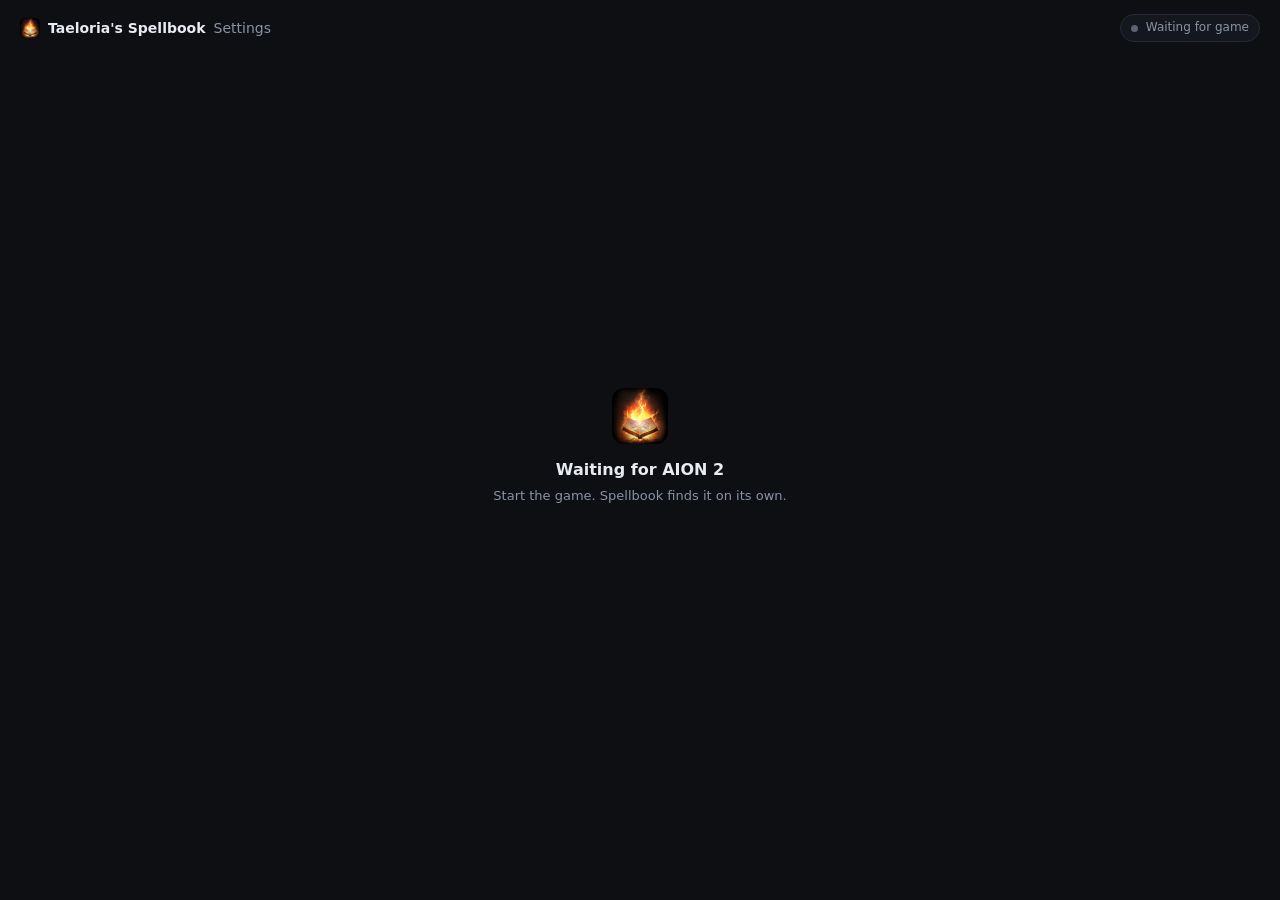
<file: ui/settings.html>
<!doctype html>
<html lang="en">
<head>
  <meta charset="utf-8">
  <title>Taeloria's Spellbook</title>
  <link rel="stylesheet" href="bar.css">
  <link rel="stylesheet" href="trackers.css">
  <link rel="stylesheet" href="settings.css">
</head>
<body>
  <header class="top">
    <div class="brand"><img class="logo" src="logo.png" alt=""><b>Taeloria's Spellbook</b><span>Settings</span></div>
    <div class="top-right">
      <button id="lock" class="lock" aria-pressed="false" title="Unlocked, the bar can be dragged around the screen">
        <svg class="shut" viewBox="0 0 16 16"><rect x="3.5" y="7" width="9" height="7" rx="1.5"/><path d="M5.5 7V5a2.5 2.5 0 015 0v2"/></svg>
        <svg class="open" viewBox="0 0 16 16"><rect x="3.5" y="7" width="9" height="7" rx="1.5"/><path d="M5.5 7V5a2.5 2.5 0 014.9-.7"/></svg>
        <span id="lock-text">Unlock to move</span>
      </button>
      <div id="who" class="who"><span class="dot"></span><span id="who-text">Waiting for game</span></div>
    </div>
  </header>

  <!-- until we know which character is ours, there's nothing to set up -->
  <section class="waiting">
    <img src="logo.png" alt="">
    <h2 id="waiting-title">Waiting for AION 2</h2>
    <p id="waiting-text">Start the game. Spellbook finds it on its own.</p>
    <div id="npcap-help" class="waiting-actions" hidden>
      <button id="get-npcap" class="ghost primary">Download Npcap</button>
      <button id="restart" class="ghost">Restart Spellbook</button>
    </div>
  </section>

  <section class="preview">
    <div id="stage" class="stage">
      <div id="frame-box" class="frame-box">
        <div id="frame" class="frame"><div class="bar"></div><div class="status"></div></div>
      </div>
      <div id="buff-box" class="frame-box" hidden>
        <div id="buff-frame" class="buffs-frame"><div class="trackers"></div></div>
      </div>
    </div>
    <div class="preview-info">
      <span>Preview</span>
      <span id="preview-size"></span>
    </div>
  </section>

  <nav class="tabs" role="tablist">
    <button role="tab" data-tab="look" aria-selected="true">Appearance</button>
    <button role="tab" data-tab="abilities" aria-selected="false">Abilities <span id="count" class="badge"></span></button>
    <button role="tab" data-tab="buffs" aria-selected="false">Buffs <span id="buff-count" class="badge"></span></button>
  </nav>

  <main id="scroller">
    <div class="panel" id="panel-look">
      <div class="card">
        <div class="card-head"><h3>Layout</h3></div>
        <div class="field">
          <span class="field-name">Direction</span>
          <div class="segmented" role="radiogroup" data-key="orientation">
            <button data-value="horizontal" role="radio">
              <svg viewBox="0 0 16 16"><rect x="1" y="5" width="4" height="6" rx="1"/><rect x="6" y="5" width="4" height="6" rx="1"/><rect x="11" y="5" width="4" height="6" rx="1"/></svg>
              Horizontal
            </button>
            <button data-value="vertical" role="radio">
              <svg viewBox="0 0 16 16"><rect x="5" y="1" width="6" height="4" rx="1"/><rect x="5" y="6" width="6" height="4" rx="1"/><rect x="5" y="11" width="6" height="4" rx="1"/></svg>
              Vertical
            </button>
          </div>
        </div>
        <div class="pair">
          <div class="field slider" data-key="iconWidth" data-min="12" data-max="256" data-slider="128">
            <span class="field-name">Box width</span><input type="range"><label class="num"><input type="number"><span>px</span></label>
          </div>
          <div class="field slider" data-key="iconHeight" data-min="12" data-max="256" data-slider="128">
            <span class="field-name">Box height</span><input type="range"><label class="num"><input type="number"><span>px</span></label>
          </div>
          <button id="link" class="link" aria-pressed="false" title="Keep width and height in proportion">
            <svg viewBox="0 0 16 16"><path d="M6.5 9.5l3-3M7 4.5l1-1a2.8 2.8 0 014 4l-1 1M9 11.5l-1 1a2.8 2.8 0 01-4-4l1-1"/></svg>
          </button>
        </div>
        <div class="field slider" data-key="radius" data-min="0" data-max="128" data-slider="32">
          <span class="field-name">Corners</span><input type="range"><label class="num"><input type="number"><span>px</span></label>
        </div>
        <div class="field slider" data-key="gap" data-min="0" data-max="64" data-slider="24">
          <span class="field-name">Spacing</span><input type="range"><label class="num"><input type="number"><span>px</span></label>
        </div>
        <div class="field">
          <span class="field-name">Flash on use</span>
          <span class="field-hint">A box flashes when you use its ability</span>
          <label class="switch"><input type="checkbox" id="flash-on-use"><span></span></label>
        </div>
      </div>

      <div class="card">
        <div class="card-head"><h3>Visibility</h3></div>
        <div class="field slider" data-key="opacity" data-min="10" data-max="100">
          <span class="field-name">Opacity</span><input type="range"><label class="num"><input type="number"><span>%</span></label>
        </div>
        <div class="field">
          <span class="field-name">Show</span>
          <div class="segmented choices" role="radiogroup" data-key="show">
            <button data-value="always" role="radio">Always</button>
            <button data-value="combat" role="radio">In combat</button>
            <button data-value="dungeon" role="radio">In dungeons</button>
            <button data-value="dungeonCombat" role="radio" title="In combat, inside a dungeon">Dungeon fights</button>
          </div>
        </div>
        <div class="field slider when-hiding" data-key="hiddenOpacity" data-min="0" data-max="100">
          <span class="field-name" title="How see-through the bar gets while it's hidden. 0% is gone completely.">Faded opacity</span><input type="range"><label class="num"><input type="number"><span>%</span></label>
        </div>
        <div class="field slider when-hiding" data-key="fadeDelay" data-min="0" data-max="60" data-slider="30">
          <span class="field-name">Fade after</span><input type="range"><label class="num"><input type="number"><span>s</span></label>
        </div>
        <div class="field">
          <span class="field-name">Only in game</span>
          <span class="field-hint">Hidden while another window is in front</span>
          <label class="switch"><input type="checkbox" id="only-focused"><span></span></label>
        </div>
      </div>

      <div class="card">
        <div class="card-head"><h3>General</h3><span id="version" class="version"></span></div>
        <div class="field">
          <span class="field-name">Autostart</span>
          <span class="field-hint">Opens Spellbook when you sign in to Windows</span>
          <label class="switch"><input type="checkbox" id="autostart"><span></span></label>
        </div>
        <div class="field">
          <span class="field-name">Logs</span>
          <span class="field-hint">The folder with spellbook.log, for bug reports</span>
          <button id="open-logs" class="ghost field-button">Open</button>
        </div>
      </div>

      <div class="actions"><button id="reset-look" class="ghost">Reset appearance</button></div>
    </div>

    <div class="panel" id="panel-abilities" hidden>
      <div class="toolbar">
        <span id="shown-count" class="muted"></span>
        <div class="toolbar-buttons">
          <button id="show-all" class="ghost">Show all</button>
          <button id="reset-order" class="ghost">Reset order</button>
        </div>
      </div>
      <p class="tip">Drag to reorder. Click a key, then press the key or mouse button you use for it in game. The ✦ makes an ability shine gold when it comes off cooldown.</p>
      <h4 class="section">Shown <span id="shown-badge" class="badge"></span></h4>
      <ul id="abilities" class="abilities"></ul>
      <p id="none-shown" class="section-empty">Nothing on the bar. Switch an ability on below.</p>
      <h4 id="hidden-head" class="section">Hidden <span id="hidden-badge" class="badge"></span></h4>
      <ul id="hidden-abilities" class="abilities"></ul>
      <div id="empty" class="empty">
        <svg viewBox="0 0 24 24"><rect x="3" y="3" width="7" height="7" rx="1.5"/><rect x="14" y="3" width="7" height="7" rx="1.5"/><rect x="3" y="14" width="7" height="7" rx="1.5"/><rect x="14" y="14" width="7" height="7" rx="1.5"/></svg>
        <p>Your abilities show up here once Spellbook finds your character.<br>Log in, or change zone once.</p>
      </div>
    </div>

    <div class="panel" id="panel-buffs" hidden>
      <div class="card">
        <div class="card-head"><h3>Trackers</h3></div>
        <div class="field">
          <span class="field-name">Style</span>
          <div class="segmented" role="radiogroup" data-key="buffStyle">
            <button data-value="boxes" role="radio">Boxes</button>
            <button data-value="bars" role="radio">Bars</button>
          </div>
        </div>
        <div class="field when-boxes">
          <span class="field-name">Direction</span>
          <div class="segmented" role="radiogroup" data-key="buffOrientation">
            <button data-value="horizontal" role="radio">Horizontal</button>
            <button data-value="vertical" role="radio">Vertical</button>
          </div>
        </div>
        <div class="field slider" data-key="buffSize" data-min="12" data-max="128" data-slider="80">
          <span class="field-name">Size</span><input type="range"><label class="num"><input type="number"><span>px</span></label>
        </div>
        <div class="field slider when-bars" data-key="buffBarWidth" data-min="60" data-max="600" data-slider="400">
          <span class="field-name">Bar width</span><input type="range"><label class="num"><input type="number"><span>px</span></label>
        </div>
        <div class="field">
          <span class="field-name">When missing</span>
          <div class="segmented" role="radiogroup" data-key="buffMissing">
            <button data-value="dim" role="radio">Dim</button>
            <button data-value="hide" role="radio">Hide</button>
          </div>
        </div>
        <div class="field">
          <span class="field-name">Ending warning</span>
          <span class="field-hint">A red outline for the last 3 seconds</span>
          <label class="switch"><input type="checkbox" id="buff-warning"><span></span></label>
        </div>
        <div class="field when-column">
          <span class="field-name">Grow</span>
          <div class="segmented" role="radiogroup" data-key="buffGrow">
            <button data-value="down" role="radio">Down</button>
            <button data-value="up" role="radio">Up</button>
          </div>
        </div>
      </div>
      <p class="tip">Trackers have their own window. Unlock to move it. The game doesn't say which skills are buffs, so all of yours are listed. The ones that have buffed you come first, with how long they last.</p>
      <h4 class="section">Tracked <span id="tracked-badge" class="badge"></span></h4>
      <ul id="tracked" class="abilities"></ul>
      <p id="none-tracked" class="section-empty">Nothing tracked yet. Pick from your skills below.</p>
      <h4 class="section">Your skills</h4>
      <ul id="mine" class="abilities"></ul>
      <p id="none-mine" class="section-empty">Your skills show up here once your character is known.</p>
      <h4 class="section">From others</h4>
      <ul id="seen" class="abilities"></ul>
      <p id="none-seen" class="section-empty">Buffs from other players show up here as they land on you.</p>
    </div>
  </main>

  <script src="bar.js"></script>
  <script src="trackers.js"></script>
  <script src="settings.js"></script>
</body>
</html>
</file>
<file: ui/bar.css>
/* The skill bar, drawn the same way in the overlay and the settings preview.
   .frame sizes itself to the boxes, and the overlay window follows it. */

.frame {
  --icon-w: 42px;
  --icon-h: 42px;
  --icon-min: min(var(--icon-w), var(--icon-h));
  --radius: 0px;
  --gap: 1px;
  box-sizing: border-box;
  display: flex;
  flex-direction: column;
  align-items: center;
  width: max-content;
  padding: 4px;
  font-family: "Segoe UI", system-ui, sans-serif;
  user-select: none;
}

.frame .bar {
  display: flex;
  gap: var(--gap);
}

.frame.vertical .bar {
  flex-direction: column;
}

.frame .icon {
  position: relative;
  box-sizing: border-box;
  flex: none;
  width: var(--icon-w);
  height: var(--icon-h);
  overflow: hidden;
  border: 1px solid #000;
  border-radius: var(--radius);
  background: #15181f;
}

.frame .icon img {
  display: block;
  width: 100%;
  height: 100%;
}

.frame .icon .label {
  position: absolute;
  inset: 0;
  display: flex;
  align-items: center;
  justify-content: center;
  color: #9aa3b2;
  font-size: calc(var(--icon-min) * 0.24);
}

.frame .icon .sweep,
.frame .icon .time {
  position: absolute;
  inset: 0;
  display: none;
}

.frame .icon .sweep {
  background: conic-gradient(transparent var(--elapsed, 0deg), rgba(0, 0, 0, 0.72) 0);
}

/* a cast: the box dips and a ring flashes over it */
.frame .icon .ring {
  position: absolute;
  inset: 0;
  border-radius: inherit;
  background: rgba(255, 255, 255, 0.28);
  box-shadow: inset 0 0 0 2px #fff;
  opacity: 0;
  pointer-events: none;
}

.frame .icon.cast .ring {
  animation: cast 0.35s ease-out;
}

.frame .icon.cast img,
.frame .icon.cast .label {
  animation: cast-dip 0.35s ease-out;
}

/* back from cooldown, for the skills picked: a gold ring holds a moment while
   a glint crosses the box, which pops a little */
.frame .icon .pulse {
  position: absolute;
  inset: 0;
  overflow: hidden;
  border-radius: inherit;
  background: rgba(255, 214, 70, 0.22);
  box-shadow: inset 0 0 0 2px #ffe066, inset 0 0 12px rgba(255, 200, 40, 0.95);
  opacity: 0;
  pointer-events: none;
}

.frame .icon .pulse::after {
  content: "";
  position: absolute;
  inset: -20%;
  background: linear-gradient(115deg, transparent 38%, rgba(255, 248, 210, 0.95) 50%, transparent 62%);
  transform: translateX(-110%);
}

.frame .icon.pulsing .pulse {
  animation: ready-ring 0.8s ease-out;
}

.frame .icon.pulsing .pulse::after {
  animation: ready-shine 0.55s ease-out;
}

.frame .icon.pulsing img,
.frame .icon.pulsing .label {
  animation: ready-pop 0.35s ease-out;
}

@keyframes ready-ring {
  0%,
  35% {
    opacity: 1;
  }
  to {
    opacity: 0;
  }
}

@keyframes ready-shine {
  to {
    transform: translateX(110%);
  }
}

@keyframes ready-pop {
  from {
    transform: scale(1.14);
  }
}

@keyframes cast {
  from {
    opacity: 1;
  }
}

@keyframes cast-dip {
  from {
    transform: scale(0.8);
  }
}

.frame .icon .time {
  align-items: center;
  justify-content: center;
  color: #fff;
  font-size: calc(var(--icon-min) * 0.38);
  font-weight: 700;
  text-shadow: 0 0 2px #000, 0 0 2px #000, 1px 1px 0 #000;
}

.frame .icon .key {
  position: absolute;
  top: 1px;
  left: 3px;
  color: #fff;
  font-size: calc(var(--icon-min) * 0.26);
  font-weight: 600;
  line-height: 1.1;
  text-shadow: 0 0 2px #000, 0 0 2px #000, 1px 1px 0 #000;
}

.frame .icon .key:empty {
  display: none;
}

.frame .icon.cooling .sweep {
  display: block;
}

.frame .icon.cooling .time {
  display: flex;
}

.frame .icon.ready {
  animation: ready 0.4s ease-out;
}

@keyframes ready {
  from {
    filter: brightness(1.9);
  }
}

.frame .status {
  margin-top: 4px;
  color: #e6e9ef;
  font-size: 12px;
  text-shadow: 0 0 2px #000, 0 0 2px #000;
}

.frame .status.error {
  color: #ff8a80;
}

.frame .status:empty {
  display: none;
}
</file>
<file: ui/trackers.css>
/* Buff trackers, drawn the same way in the buffs window and the settings preview.
   --left is the part of a buff that's left, from 1 to 0. The row or column is
   always the size of every tracked buff, so the window never resizes, and the
   ones on show gather in the middle of a row or at one end of a column. Bars
   are always a column; boxes can be either. */

.buffs-frame {
  box-sizing: border-box;
  width: max-content;
  padding: 4px;
}

.trackers {
  --buff-size: 36px;
  --buff-bar-width: 180px;
  --radius: 0px;
  --gap: 1px;
  --count: 0;
  --icon-gap: 3px;
  display: flex;
  justify-content: center;
  gap: var(--gap);
  width: calc(var(--count) * var(--buff-size) + (var(--count) - 1) * var(--gap));
  height: var(--buff-size);
  font-family: "Segoe UI", system-ui, sans-serif;
  user-select: none;
}

.trackers.column {
  flex-direction: column;
  justify-content: flex-start;
  width: var(--buff-size);
  height: calc(var(--count) * var(--buff-size) + (var(--count) - 1) * var(--gap));
}

.trackers.bars {
  width: calc(var(--buff-size) + var(--icon-gap) + var(--buff-bar-width));
}

/* the first sits at the bottom, and the rest stack up from it */
.trackers.column.up {
  flex-direction: column-reverse;
}

.tracker {
  display: flex;
  align-items: center;
  gap: var(--icon-gap);
  transition: opacity 0.2s, filter 0.2s;
}

.tracker.gone {
  display: none;
}

.tracker.missing {
  opacity: 0.35;
  filter: grayscale(1);
}

.tracker-icon {
  position: relative;
  box-sizing: border-box;
  flex: none;
  width: var(--buff-size);
  height: var(--buff-size);
  overflow: hidden;
  border: 1px solid #000;
  border-radius: var(--radius);
  background: #15181f;
}

.tracker-icon img {
  display: block;
  width: 100%;
  height: 100%;
}

.tracker-label {
  position: absolute;
  inset: 0;
  display: flex;
  align-items: center;
  justify-content: center;
  color: #9aa3b2;
  font-size: calc(var(--buff-size) * 0.32);
  font-weight: 700;
}

/* the time that's gone darkens, like a cooldown in reverse */
.tracker-sweep {
  position: absolute;
  inset: 0;
  background: conic-gradient(rgba(0, 0, 0, 0.65) calc((1 - var(--left, 1)) * 360deg), transparent 0);
}

.tracker-time {
  position: absolute;
  z-index: 1;
  inset: 0;
  display: flex;
  align-items: center;
  justify-content: center;
  color: #fff;
  font-size: calc(var(--buff-size) * 0.36);
  font-weight: 700;
  text-shadow: 0 0 2px #000, 0 0 2px #000, 1px 1px 0 #000;
}

.tracker-bar {
  display: none;
}

.trackers.bars .tracker-sweep,
.trackers.bars .tracker-time {
  display: none;
}

.trackers.bars .tracker-bar {
  position: relative;
  display: flex;
  align-items: center;
  justify-content: space-between;
  box-sizing: border-box;
  width: var(--buff-bar-width);
  height: var(--buff-size);
  padding: 0 7px;
  overflow: hidden;
  border: 1px solid #000;
  border-radius: var(--radius);
  background: linear-gradient(to right, #3b6fd0 calc(var(--left, 1) * 100%), rgba(10, 12, 16, 0.78) 0);
  color: #fff;
  font-size: calc(var(--buff-size) * 0.38);
  font-weight: 600;
  white-space: nowrap;
  text-shadow: 0 0 2px #000, 1px 1px 0 #000;
}

.tracker-bar > span {
  position: relative;
  z-index: 1;
}

/* running out: a red outline, flashing until it's gone */
.tracker-icon::after,
.tracker-bar::after {
  content: "";
  position: absolute;
  inset: 0;
  border-radius: inherit;
  box-shadow: inset 0 0 0 2px #ff4040;
  opacity: 0;
  pointer-events: none;
}

.tracker.ending .tracker-icon::after,
.tracker.ending .tracker-bar::after {
  animation: ending 1s ease-out infinite;
}

@keyframes ending {
  from {
    opacity: 1;
  }
  to {
    opacity: 0.4;
  }
}

.tracker-name {
  overflow: hidden;
  text-overflow: ellipsis;
}

.tracker-left {
  flex: none;
  margin-left: 8px;
}
</file>
<file: ui/settings.css>
:root {
  color-scheme: dark;
  --bg: #0d0f13;
  --surface: #14171e;
  --raised: #1b1f28;
  --hover: #222734;
  --border: #242a35;
  --border-strong: #353c4b;
  --text: #e8ebf1;
  --muted: #8a93a5;
  --faint: #5b6373;
  --accent: #5b8cff;
  --accent-soft: rgba(91, 140, 255, 0.2);
  --ok: #3ecf8e;
  --bad: #ff6b5e;
}

* {
  box-sizing: border-box;
}

html,
body {
  height: 100%;
}

body {
  display: flex;
  flex-direction: column;
  margin: 0;
  overflow: hidden;
  background: var(--bg);
  color: var(--text);
  font: 13px/1.45 "Segoe UI Variable Text", "Segoe UI", system-ui, sans-serif;
  user-select: none;
}

body.sorting,
body.sorting * {
  cursor: grabbing !important;
}

button {
  font: inherit;
  color: inherit;
}

svg {
  fill: none;
  stroke: currentColor;
  stroke-width: 1.4;
  stroke-linecap: round;
  stroke-linejoin: round;
}

/* ---------------------------------------------------------------- header */

.top {
  display: flex;
  align-items: center;
  justify-content: space-between;
  padding: 14px 20px 12px;
}

.brand {
  display: flex;
  align-items: center;
  gap: 8px;
  font-size: 14px;
}

.brand span:last-child {
  color: var(--muted);
}

.logo {
  width: 20px;
  height: 20px;
  border-radius: 5px;
}

/* ---------------------------------------------------------------- waiting */

.waiting {
  display: flex;
  flex: 1;
  flex-direction: column;
  align-items: center;
  justify-content: center;
  gap: 6px;
  padding: 0 40px 60px;
  text-align: center;
}

.waiting img {
  width: 56px;
  height: 56px;
  margin-bottom: 8px;
  border-radius: 12px;
}

.waiting h2 {
  margin: 0;
  font-size: 16px;
  font-weight: 600;
}

.waiting p {
  max-width: 320px;
  margin: 0;
  color: var(--muted);
}

.waiting-actions {
  display: flex;
  gap: 8px;
  margin-top: 14px;
}

.waiting-actions[hidden] {
  display: none;
}

.ghost.primary {
  border-color: var(--accent);
  background: var(--accent);
  color: #fff;
}

.ghost.primary:hover {
  background: #7aa2ff;
}

body.connected .waiting,
body:not(.connected) .preview,
body:not(.connected) .tabs,
body:not(.connected) main,
body:not(.connected) .lock {
  display: none;
}

.top-right {
  display: flex;
  align-items: center;
  gap: 8px;
  min-width: 0;
}

.lock {
  display: flex;
  flex: none;
  align-items: center;
  gap: 6px;
  height: 28px;
  padding: 0 11px 0 9px;
  border: 1px solid var(--border-strong);
  border-radius: 999px;
  background: var(--surface);
  font-size: 12px;
  font-weight: 600;
  cursor: pointer;
}

.lock:hover {
  background: var(--hover);
}

.lock svg {
  width: 15px;
  height: 15px;
}

.lock .open,
.lock[aria-pressed="true"] .shut {
  display: none;
}

.lock[aria-pressed="true"] .open {
  display: block;
}

/* unlocked is a mode worth noticing: the bar on screen takes the mouse */
.lock[aria-pressed="true"] {
  border-color: var(--accent);
  background: var(--accent);
  color: #fff;
  box-shadow: 0 0 0 3px var(--accent-soft);
}

.who {
  display: flex;
  align-items: center;
  gap: 8px;
  min-width: 0;
  max-width: 220px;
  height: 28px;
  padding: 0 10px;
  border: 1px solid var(--border);
  border-radius: 999px;
  background: var(--surface);
  color: var(--muted);
  font-size: 12px;
}

.who span:last-child {
  overflow: hidden;
  text-overflow: ellipsis;
  white-space: nowrap;
}

.dot {
  flex: none;
  width: 7px;
  height: 7px;
  border-radius: 50%;
  background: var(--faint);
}

.who.ok {
  color: var(--text);
}

.who.ok .dot {
  background: var(--ok);
  box-shadow: 0 0 0 3px rgba(62, 207, 142, 0.18);
}

.who.bad {
  color: var(--bad);
}

.who.bad .dot {
  background: var(--bad);
}

/* ---------------------------------------------------------------- preview */

.preview {
  padding: 0 20px;
}

.stage {
  display: flex;
  align-items: center;
  justify-content: center;
  padding: 18px;
  overflow: hidden;
  border: 1px solid var(--border);
  border-radius: 12px;
  /* something game-like behind the bar, so its edges read like they will in game */
  background:
    radial-gradient(120% 90% at 20% 0%, rgba(110, 140, 120, 0.28), transparent 60%),
    radial-gradient(90% 80% at 90% 100%, rgba(150, 110, 80, 0.25), transparent 60%),
    linear-gradient(180deg, #252b31, #1a1d22);
}

.frame-box {
  position: relative;
  flex: none;
  outline: 1px dashed rgba(255, 255, 255, 0.28);
  outline-offset: 0;
}

.frame-box > * {
  position: absolute;
  top: 0;
  left: 0;
  transform-origin: 0 0;
}

.preview-info {
  display: flex;
  justify-content: space-between;
  margin: 7px 2px 0;
  color: var(--faint);
  font-size: 11px;
  letter-spacing: 0.02em;
}

/* ---------------------------------------------------------------- tabs */

.tabs {
  display: flex;
  gap: 22px;
  margin: 14px 20px 0;
  border-bottom: 1px solid var(--border);
}

.tabs button {
  display: flex;
  align-items: center;
  gap: 7px;
  margin-bottom: -1px;
  padding: 9px 1px 10px;
  border: 0;
  border-bottom: 2px solid transparent;
  background: none;
  color: var(--muted);
  font-weight: 600;
  cursor: pointer;
}

.tabs button:hover {
  color: var(--text);
}

.tabs button[aria-selected="true"] {
  border-bottom-color: var(--accent);
  color: var(--text);
}

.badge {
  min-width: 20px;
  padding: 0 6px;
  border-radius: 999px;
  background: var(--raised);
  color: var(--muted);
  font-size: 11px;
  line-height: 18px;
  text-align: center;
}

.badge:empty {
  display: none;
}

/* ---------------------------------------------------------------- panels */

main {
  flex: 1;
  min-height: 0;
  overflow-y: auto;
  padding: 16px 20px 24px;
}

main::-webkit-scrollbar {
  width: 10px;
}

main::-webkit-scrollbar-thumb {
  border: 3px solid var(--bg);
  border-radius: 999px;
  background: var(--border-strong);
}

.card {
  margin-bottom: 14px;
  padding: 4px 16px 10px;
  border: 1px solid var(--border);
  border-radius: 12px;
  background: var(--surface);
}

.card-head {
  display: flex;
  align-items: center;
  justify-content: space-between;
  height: 42px;
}

.version {
  color: var(--faint);
  font-size: 12px;
}

.field-button {
  justify-self: end;
}

.card-head h3 {
  margin: 0;
  color: var(--muted);
  font-size: 11px;
  font-weight: 600;
  letter-spacing: 0.08em;
  text-transform: uppercase;
}

.field {
  display: grid;
  grid-template-columns: 96px 1fr 84px;
  align-items: center;
  gap: 14px;
  min-height: 40px;
}

.field-hint {
  color: var(--faint);
  font-size: 12px;
}

.field .switch {
  justify-self: end;
}

.field-name {
  color: var(--text);
}

.ghost {
  padding: 5px 11px;
  border: 1px solid var(--border-strong);
  border-radius: 7px;
  background: transparent;
  font-size: 12px;
  font-weight: 600;
  cursor: pointer;
}

.ghost:hover:not(:disabled) {
  background: var(--hover);
}

.ghost:disabled {
  opacity: 0.4;
  cursor: default;
}

button:focus-visible,
input:focus-visible {
  outline: 2px solid var(--accent);
  outline-offset: 2px;
}

.actions {
  display: flex;
  justify-content: flex-end;
}

/* direction */

.segmented {
  grid-column: 2 / 4;
  display: flex;
  gap: 3px;
  padding: 3px;
  border-radius: 9px;
  background: var(--raised);
}

.segmented button {
  flex: 1;
  display: flex;
  align-items: center;
  justify-content: center;
  gap: 8px;
  padding: 6px 10px;
  border: 0;
  border-radius: 6px;
  background: none;
  color: var(--muted);
  font-weight: 600;
  cursor: pointer;
}

.segmented button:hover {
  color: var(--text);
}

.segmented button[aria-checked="true"] {
  background: var(--accent);
  color: #fff;
  box-shadow: 0 1px 4px rgba(0, 0, 0, 0.35);
}

.segmented.choices {
  flex-wrap: wrap;
}

.segmented.choices button {
  flex: 1 1 auto;
  padding: 6px 8px;
  white-space: nowrap;
}

.field.off {
  opacity: 0.35;
  pointer-events: none;
}

.segmented svg {
  width: 16px;
  height: 16px;
  fill: currentColor;
  stroke: none;
}

/* sliders */

input[type="range"] {
  width: 100%;
  height: 22px;
  margin: 0;
  background: transparent;
  cursor: pointer;
  appearance: none;
}

input[type="range"]::-webkit-slider-runnable-track {
  height: 4px;
  border-radius: 2px;
  background: linear-gradient(to right, var(--accent) var(--fill, 0%), var(--border-strong) var(--fill, 0%));
}

input[type="range"]::-webkit-slider-thumb {
  width: 16px;
  height: 16px;
  margin-top: -6px;
  border-radius: 50%;
  background: #fff;
  box-shadow: 0 0 0 4px var(--accent-soft), 0 1px 3px rgba(0, 0, 0, 0.6);
  transition: box-shadow 0.15s;
  appearance: none;
}

input[type="range"]:hover::-webkit-slider-thumb,
input[type="range"]:active::-webkit-slider-thumb {
  box-shadow: 0 0 0 7px var(--accent-soft), 0 1px 3px rgba(0, 0, 0, 0.6);
}

input[type="range"]:focus-visible {
  outline: none;
}

input[type="range"]:focus-visible::-webkit-slider-thumb {
  box-shadow: 0 0 0 3px var(--accent), 0 1px 3px rgba(0, 0, 0, 0.6);
}

.num {
  display: flex;
  align-items: center;
  height: 30px;
  padding: 0 9px;
  border: 1px solid var(--border);
  border-radius: 7px;
  background: var(--raised);
  cursor: text;
}

.num:focus-within {
  border-color: var(--accent);
}

.num input {
  width: 100%;
  min-width: 0;
  padding: 0;
  border: 0;
  background: none;
  color: var(--text);
  font: inherit;
  font-variant-numeric: tabular-nums;
  text-align: right;
}

.num input:focus-visible {
  outline: none;
}

.num input::-webkit-inner-spin-button {
  appearance: none;
}

.num input:invalid {
  color: var(--bad);
}

.num span {
  margin-left: 4px;
  color: var(--faint);
}

/* box width and height, with the proportion lock beside them */

.pair {
  position: relative;
  padding-right: 34px;
}

.link {
  position: absolute;
  top: 50%;
  right: 0;
  width: 24px;
  height: 24px;
  padding: 3px;
  border: 0;
  border-radius: 6px;
  background: var(--surface);
  color: var(--faint);
  cursor: pointer;
  transform: translateY(-50%);
}

/* bracket joining the two rows */
.pair::after {
  content: "";
  position: absolute;
  top: 20px;
  right: 11px;
  bottom: 20px;
  width: 8px;
  border: 1px solid var(--border-strong);
  border-left: 0;
  border-radius: 0 5px 5px 0;
  pointer-events: none;
}

.link:hover {
  color: var(--text);
}

.link[aria-pressed="true"] {
  color: var(--accent);
}

.pair:has(.link[aria-pressed="true"])::after {
  border-color: var(--accent);
}

.link svg {
  position: relative;
  z-index: 1;
  width: 18px;
  height: 18px;
  stroke-width: 1.6;
}

/* ---------------------------------------------------------------- abilities */

.toolbar {
  display: flex;
  align-items: center;
  justify-content: space-between;
  margin-bottom: 6px;
}

.toolbar-buttons {
  display: flex;
  gap: 8px;
}

.muted {
  color: var(--muted);
}

.tip {
  margin: 0 0 12px;
  color: var(--faint);
  font-size: 12px;
}

.section {
  display: flex;
  align-items: center;
  gap: 7px;
  margin: 18px 0 8px;
  color: var(--muted);
  font-size: 11px;
  font-weight: 600;
  letter-spacing: 0.08em;
  text-transform: uppercase;
}

.section-empty {
  margin: 0 0 6px;
  padding: 14px;
  border: 1px dashed var(--border-strong);
  border-radius: 10px;
  color: var(--faint);
  text-align: center;
}

/* buff rows: icon, name and id, how long it lasts, an action */
.ability.buff {
  grid-template-columns: 34px 1fr auto auto;
  padding-left: 12px;
  cursor: default;
}

.buff-name {
  display: flex;
  flex-direction: column;
  min-width: 0;
}

.buff-name small {
  color: var(--faint);
  font-size: 11px;
}

.buff-meta {
  color: var(--muted);
  font-size: 12px;
  font-variant-numeric: tabular-nums;
}

/* only the bar's own order matters */
#hidden-abilities .ability {
  cursor: default;
}

#hidden-abilities .grip {
  visibility: hidden;
}

.abilities {
  position: relative;
  margin: 0;
  padding: 0;
  list-style: none;
}

.ability {
  display: grid;
  grid-template-columns: 16px 34px 1fr auto 30px 36px;
  align-items: center;
  gap: 12px;
  height: 50px;
  margin-bottom: 6px;
  padding: 0 12px 0 8px;
  border: 1px solid var(--border);
  border-radius: 10px;
  background: var(--surface);
  cursor: grab;
  transition: transform 0.18s ease, background 0.15s, border-color 0.15s;
}

.ability:hover {
  border-color: var(--border-strong);
}

.ability.dragging {
  z-index: 2;
  border-color: var(--accent);
  background: var(--raised);
  box-shadow: 0 12px 28px rgba(0, 0, 0, 0.55);
  transition: none;
}

.grip {
  display: flex;
  width: 16px;
  height: 24px;
  padding: 0;
  border: 0;
  border-radius: 4px;
  background: none;
  color: var(--faint);
  cursor: grab;
}

.grip svg {
  width: 16px;
  height: 24px;
  fill: currentColor;
  stroke: none;
}

.ability:hover .grip {
  color: var(--muted);
}

.thumb {
  display: block;
  width: 34px;
  height: 34px;
  border: 1px solid #000;
  border-radius: 6px;
  background: #15181f;
  transition: opacity 0.15s, filter 0.15s;
}

.name {
  overflow: hidden;
  text-overflow: ellipsis;
  white-space: nowrap;
  transition: opacity 0.15s;
}

.ability.off .thumb {
  opacity: 0.35;
  filter: grayscale(1);
}

.ability.off .name {
  opacity: 0.45;
}

/* gold pulse when ready */

.pulse-toggle {
  display: flex;
  align-items: center;
  justify-content: center;
  width: 30px;
  height: 30px;
  padding: 6px;
  border: 1px solid transparent;
  border-radius: 7px;
  background: none;
  color: var(--faint);
  cursor: pointer;
}

.pulse-toggle svg {
  width: 100%;
  height: 100%;
}

.pulse-toggle:hover {
  border-color: var(--border-strong);
  color: var(--muted);
}

.pulse-toggle[aria-pressed="true"] {
  border-color: rgba(255, 196, 64, 0.45);
  background: rgba(255, 196, 64, 0.12);
  color: #ffc440;
}

.pulse-toggle[aria-pressed="true"] svg {
  fill: currentColor;
}

/* hotkey chip */

.keywrap {
  position: relative;
  display: flex;
  align-items: center;
}

.hotkey {
  min-width: 64px;
  height: 30px;
  padding: 0 10px;
  border: 1px solid var(--border-strong);
  border-radius: 7px;
  background: var(--raised);
  font-weight: 700;
  letter-spacing: 0.02em;
  cursor: pointer;
}

.hotkey:hover {
  border-color: var(--muted);
}

.hotkey.unset {
  border-style: dashed;
  background: transparent;
  color: var(--faint);
  font-weight: 500;
}

.hotkey.listening {
  border: 1px solid var(--accent);
  background: var(--accent-soft);
  color: var(--text);
  font-weight: 500;
  animation: listening 1.2s ease-in-out infinite;
}

@keyframes listening {
  50% {
    box-shadow: 0 0 0 4px var(--accent-soft);
  }
}

.clear {
  position: absolute;
  top: -7px;
  right: -7px;
  display: none;
  align-items: center;
  justify-content: center;
  width: 18px;
  height: 18px;
  padding: 0;
  border: 1px solid var(--border-strong);
  border-radius: 50%;
  background: var(--hover);
  color: var(--muted);
  cursor: pointer;
}

.clear svg {
  display: block;
  width: 8px;
  height: 8px;
  stroke-width: 2;
}

.clear:hover {
  color: var(--text);
}

.ability:hover .hotkey:not(.unset):not(.listening) + .clear {
  display: flex;
}

/* show toggle */

.switch {
  position: relative;
  display: block;
  width: 36px;
  height: 20px;
  cursor: pointer;
}

.switch input {
  position: absolute;
  opacity: 0;
  pointer-events: none;
}

.switch span {
  position: absolute;
  inset: 0;
  border-radius: 999px;
  background: var(--border-strong);
  transition: background 0.15s;
}

.switch span::after {
  content: "";
  position: absolute;
  top: 3px;
  left: 3px;
  width: 14px;
  height: 14px;
  border-radius: 50%;
  background: #fff;
  box-shadow: 0 1px 2px rgba(0, 0, 0, 0.4);
  transition: transform 0.15s;
}

.switch input:checked + span {
  background: var(--accent);
}

.switch input:checked + span::after {
  transform: translateX(16px);
}

.switch input:focus-visible + span {
  outline: 2px solid var(--accent);
  outline-offset: 2px;
}

.empty {
  display: flex;
  flex-direction: column;
  align-items: center;
  padding: 36px 20px;
  border: 1px dashed var(--border-strong);
  border-radius: 12px;
  color: var(--muted);
  text-align: center;
}

.empty svg {
  width: 30px;
  height: 30px;
  color: var(--faint);
}

.empty p {
  margin: 10px 0 0;
}

[hidden] {
  display: none !important;
}
</file>
